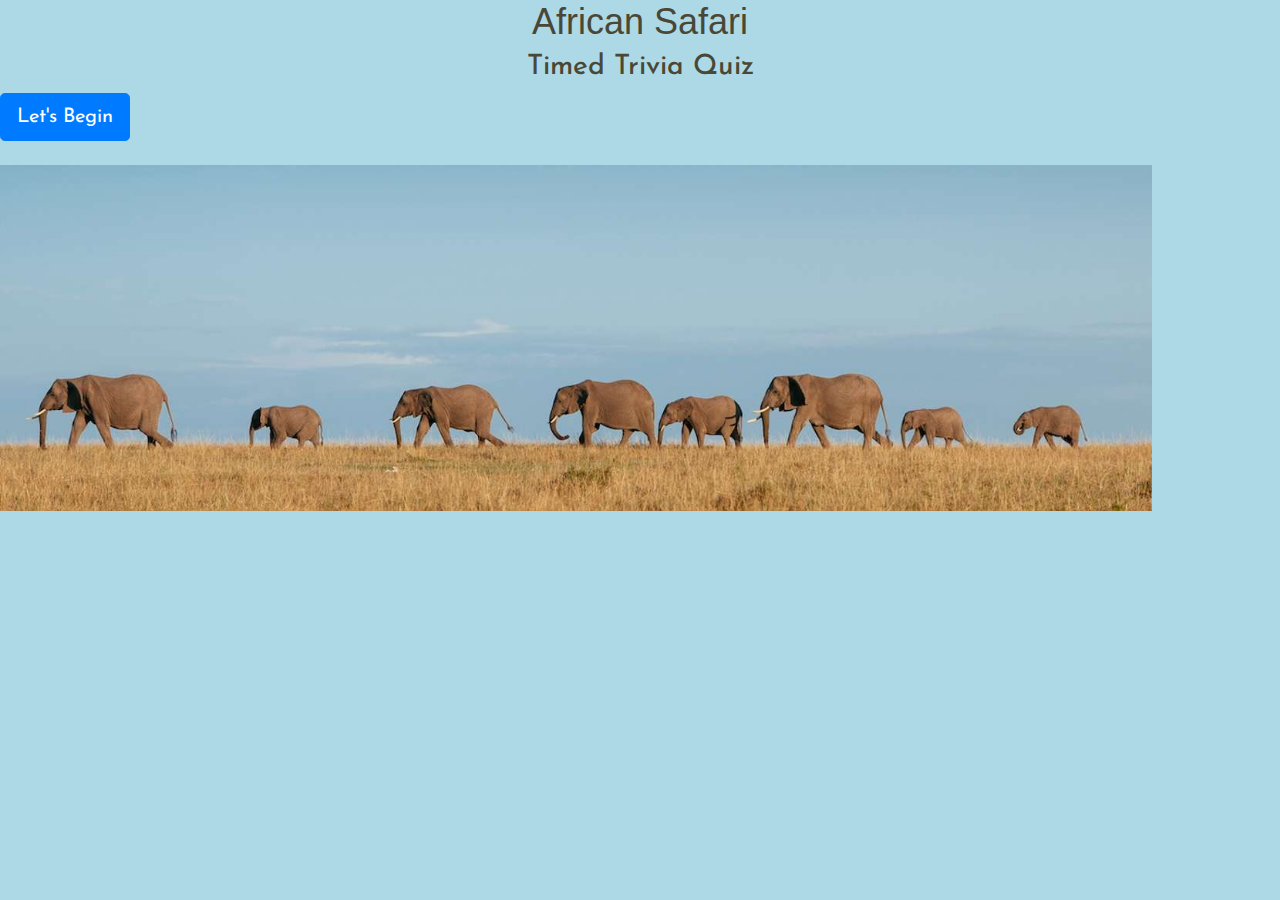
<file: index.html>
<!DOCTYPE html>
<html lang="en">
<head>
    <meta charset="UTF-8">
    <meta name="viewport" content="width=device-width, initial-scale=1.0">
    <meta http-equiv="X-UA-Compatible" content="ie=edge">
    <title>Testing Moving Trivia</title>
    <link href="assets/css/reset.css" type="text/css" rel="stylesheet">
    <link rel="stylesheet" href="https://stackpath.bootstrapcdn.com/bootstrap/4.3.1/css/bootstrap.min.css" integrity="sha384-ggOyR0iXCbMQv3Xipma34MD+dH/1fQ784/j6cY/iJTQUOhcWr7x9JvoRxT2MZw1T" crossorigin="anonymous">
    <link href="https://fonts.googleapis.com/css?family=Josefin+Sans&display=swap" rel="stylesheet">
    <link href="assets/css/style.css" type="text/css" rel="stylesheet">
    <script type="text/javascript" src="https://cdnjs.cloudflare.com/ajax/libs/jquery/3.2.1/jquery.min.js"></script>  



</head>
<body>
   
<div class="header ">
    
          <h1>African Safari</h1>
          <h3>Timed Trivia Quiz</h3>  
          <h4 class="show-number"></h4>
</div> 

<div>
    <a href="#" id="start" class="btn btn-primary btn-lg justify-content-center">Let's Begin</a>
  
</div>
<br/>
<div id="playarea" class="jumbotron">
  <h3 id="question"></h3>
  <br/><br/>
  <form id="form">

  </form>
  <br/>
  <a href="#" id="next" class="button">Next</a><br/>
  <div id="progressbar" ></div>
</div>
<div id="result"></div>
<div > 
  <img id="elephants" class="center-block" src="assets/images/africanSavannah.jpg" width= 90%>
</footer>

<script type="text/javascript" src=assets/javascript/app.js> </script>
   

</body>
</html>
</file>
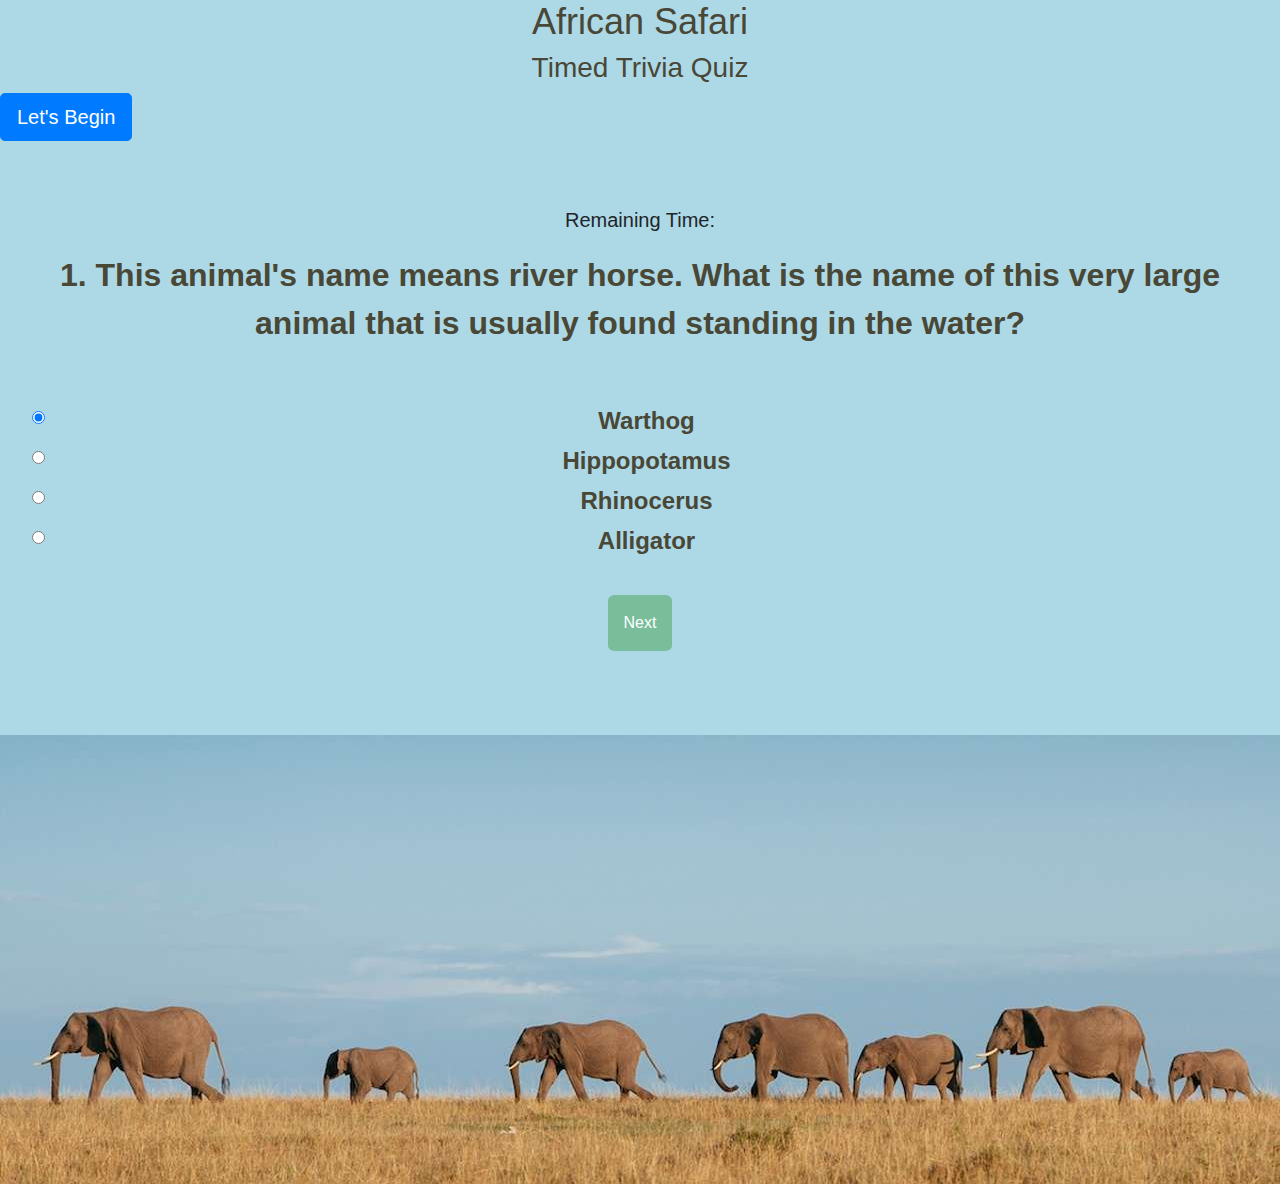
<file: testingtrivia.html>
<!DOCTYPE html>
<html lang="en">
<head>
    <meta charset="UTF-8">
    <meta name="viewport" content="width=device-width, initial-scale=1.0">
    <meta http-equiv="X-UA-Compatible" content="ie=edge">
    <title>Testing Moving Trivia</title>
    <link href="assets/css/reset.css" type="text/css" rel="stylesheet">
    <link rel="stylesheet" href="https://stackpath.bootstrapcdn.com/bootstrap/4.3.1/css/bootstrap.min.css" integrity="sha384-ggOyR0iXCbMQv3Xipma34MD+dH/1fQ784/j6cY/iJTQUOhcWr7x9JvoRxT2MZw1T" crossorigin="anonymous">
    <link href="https://fonts.googleapis.com/css?family=Advent+Pro|Gruppo|Nanum+Pen+Script&display=swap" rel="stylesheet">
    <link href="assets/css/style.css" type="text/css" rel="stylesheet">
    <script type="text/javascript" src="https://cdnjs.cloudflare.com/ajax/libs/jquery/3.2.1/jquery.min.js"></script>  



</head>
<body>
    
<div class="header">
    <h1>African Safari</h1>
    <h3>Timed Trivia Quiz</h3>
</div> 
<a href="#" id="start" class="btn btn-primary btn-lg justify-content-center">Let's Begin</a>
<br/>
<div id="playarea" class="jumbotron">
    <p id="remaining-time" class="lead">Remaining Time: <span id="timer"></span></p>
    <p id="question" class="lead"></p>
  <h3 id="question"></h3>
  <br/><br/>
  <form id="form">

  </form>
  <br/>
  <a href="#" id="next" class="button">Next</a><br/>
  <div id="progressbar" ></div>
</div>
<div id="result"></div>
<footer> 
  <img src="assets/images/africanSavannah.jpg">
</footer>

<script>

  // Setting up array for multiple choice questions. 
  
  var allQuestions = [{
          question: "This animal's name means river horse. What is the name of this very large animal that is usually found standing in the water?",
          choices: ["Warthog", "Hippopotamus", "Rhinocerus", "Alligator"],
          correctAnswer: 1
      },
  
      {
          question: "This feline is the largest of Africa’s cats, spending its days lounging in the sun. It hunts big game such as zebra and wildebeest during early morning and evening hours:",
          choices: ["Leopard", "Caracal", "Cheetah", "Lion"],
          correctAnswer: 3
      },
  
      {
          question: "The term Big Five refers to:",
          choices: ["Cheetah, giraffe, lion, great antelope, elephant", "Wildebeest, lion, zebra, elephant, rhinocerus", "Cape buffalo, lion, leopard, elephant, rhinoceros", "Hippo, crocodile, gorilla, rhinocerus, leopard"],
          correctAnswer: 2
      },
  
      {
          question: "Elephants are the largest land animals and are incredibly intelligent creatures. Which of the following traits do humans & elephants share?",
          choices: ["Long-term memory", "Form deep family bonds", "Bury their dead", "All of the above"],
          correctAnswer: 3
      },
  
      {
          question: "Venom has little effect on this thick-skinned, fearless creature that can kill and eat snakes (even the deadly black mamba!) and also has a particular fondness for bee larvae:",
          choices: ["Meerkat", "Honey Badger", "Serval", "Bar-eared fox"],
          correctAnswer: 1
      },
  ];
  var currentquestion = 0;
  var correctAnswers = 0;
  
  function setupOptions() {
    $('#question').html(parseInt(currentquestion) + 1 + ". " + allQuestions[currentquestion].question);
    var options = allQuestions[currentquestion].choices;
    var formHtml = '';
    for (var i = 0; i < options.length; i++) {
      formHtml += '<div><input type="radio" name="option" value="' + i + '" id="option' + i + '"><label for="option' + i + '">' +
        allQuestions[currentquestion].choices[i] + '</label></div><br/>';
    }
    $('#form').html(formHtml);
    $("#option0").prop('checked', true);
  };
  
  function checkAns() {
    if ($("input[name=option]:checked").val() == allQuestions[currentquestion].correctAnswer) {
      correctAnswers++;
    };
  };
  
  $(document).ready(function() {
  
    // $(".jumbotron").hide();
    $('#start').click(function() {
      // $(".jumbotron").fadeIn();
      $(this).hide();
    });
  
    $(function() {
      $("#progressbar").progressbar({
        max: allQuestions.length - 1,
        value: 0
      });
    });
  
    setupOptions();
  
    $("#next").click(function() {
      event.preventDefault();
      checkAns();
      currentquestion++;
      $(function() {
        $("#progressbar").progressbar({
          value: currentquestion
        });
      });
      if (currentquestion < allQuestions.length) {
        setupOptions();
        if (currentquestion == allQuestions.length - 1) {
          $('#next').html("Submit");
          $('#next').click(function() {
            // $(".jumbotron").hide();
            $("#result").html("You correctly answered " + correctAnswers + " out of " + currentquestion + " questions! ").hide();
            $("#result").fadeIn(1500);
          });
  
        };
  
      };
    });
  });
  
  </script>
   

</body>
</html>
</file>
<file: assets/css/style.css>
body {
  background-color: lightblue;
  font-family: 'Josefin Sans', sans-serif;
 }

 .header {
    margin: 0 auto;
    color: rgb(73, 71, 54);
    text-align: center;
    
 }
 #playarea {
  background-color: lightblue;
  background-size: 100%;
  background-repeat: no-repeat;
  margin: 0 auto;
  text-align: center;
 }



h1 {
  font-size: 36px;
  font-family: arial;
}

#question {

  font-family: 'Josefin Sans', sans-serif;
    font-weight: bold;
    font-size: 2em;
    color:  rgb(73, 71, 54);
  }

label{
  display: inline;
}  

#next {
  text-align: center;
  display: inline-block;
  border-radius: 10%;
}

#result {
  font-family: 'Josefin Sans', sans-serif;
  font-weight: bold;
  font-size: 36px;
  color:  burlywood;
}

input[name="option"] {
  float:left;

}

#form div{
  margin:auto;
  /* max-width: 500px; */
}

#form {
  font-family: 'Josefin Sans', sans-serif;
    font-weight: bold;
    font-size: 1.5em;
    line-height: 20px;
    color:  rgb(73, 71, 54);
}
#progressbar {
  margin: auto;
  margin-bottom: 20px;
  float: none; 
  width: 50%;
 }



input, select {
    vertical-align:middle;
}

.button {
    display: inline-block;
    padding: 1em;
    background-color: #79BD9A;
    text-decoration: none !important; 
    color: white !important;
} 


#elephants{
  display: justify-content-center;
}
</file>
